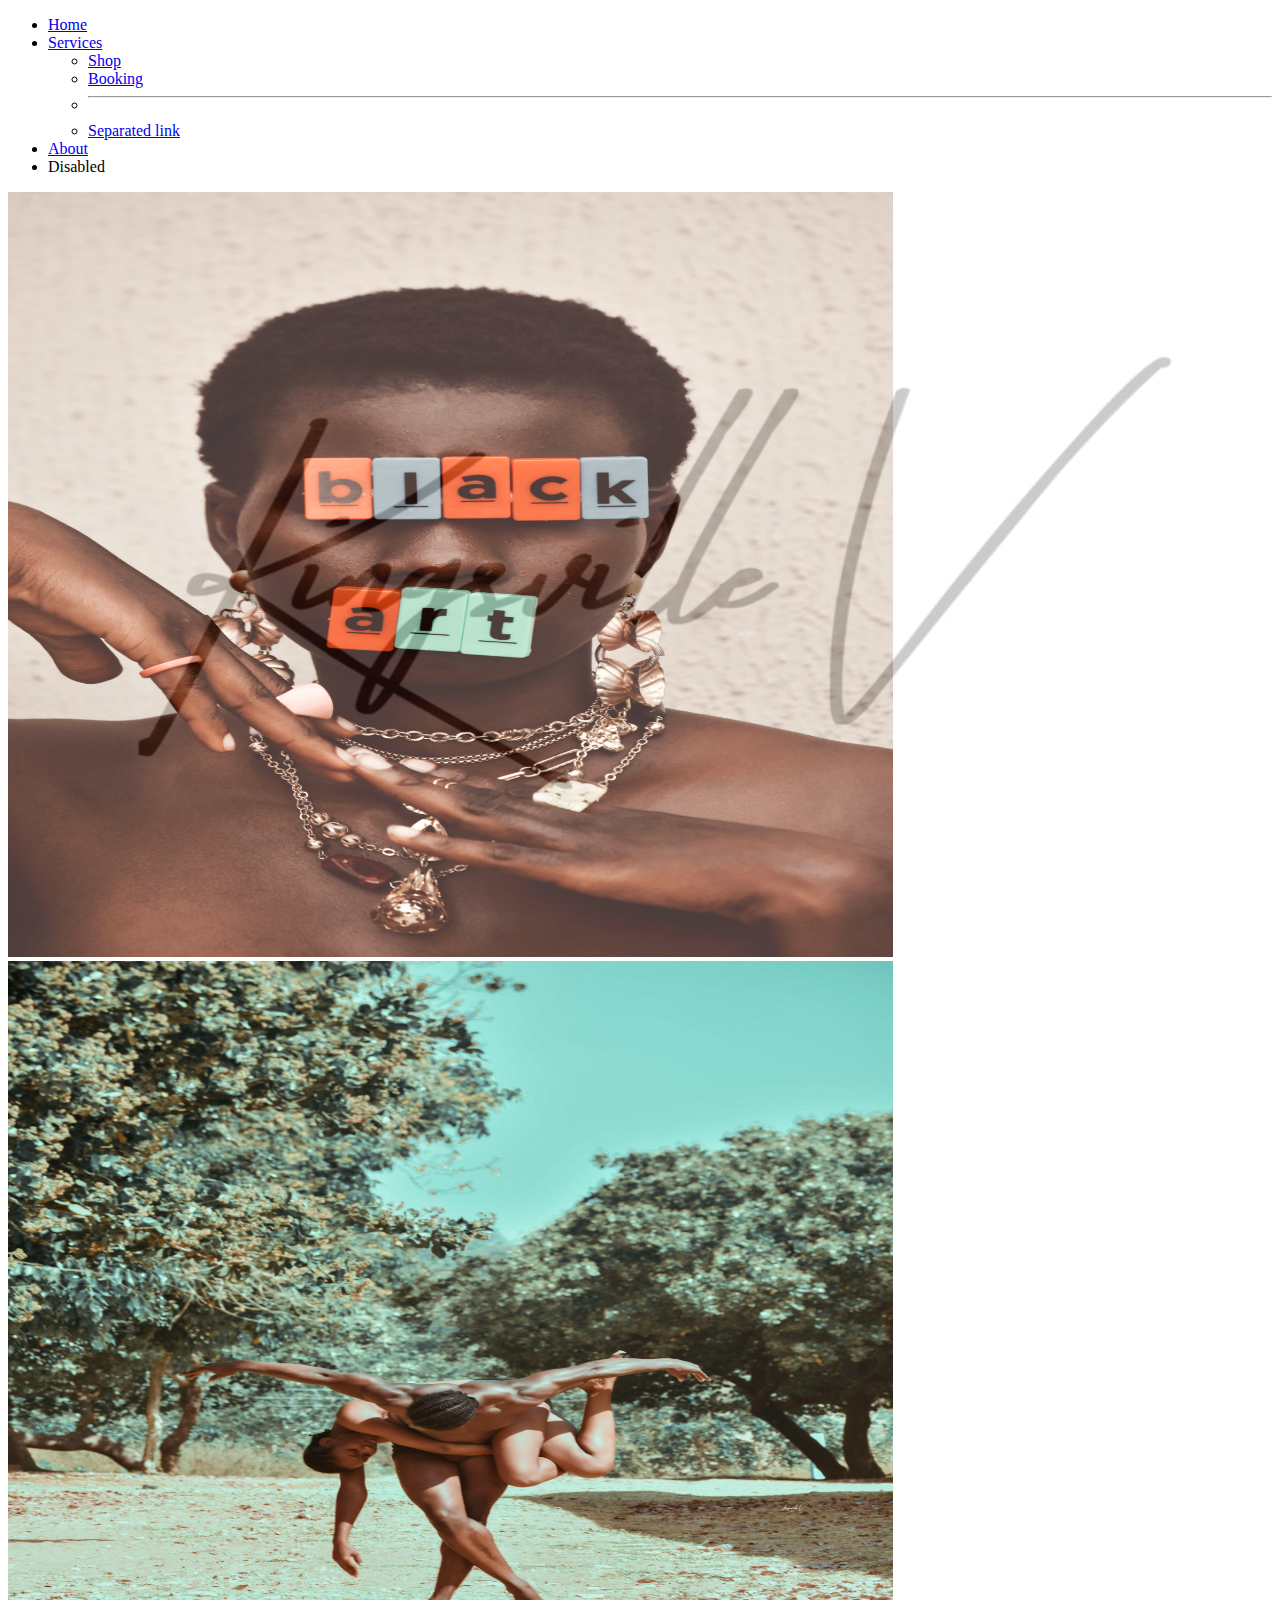
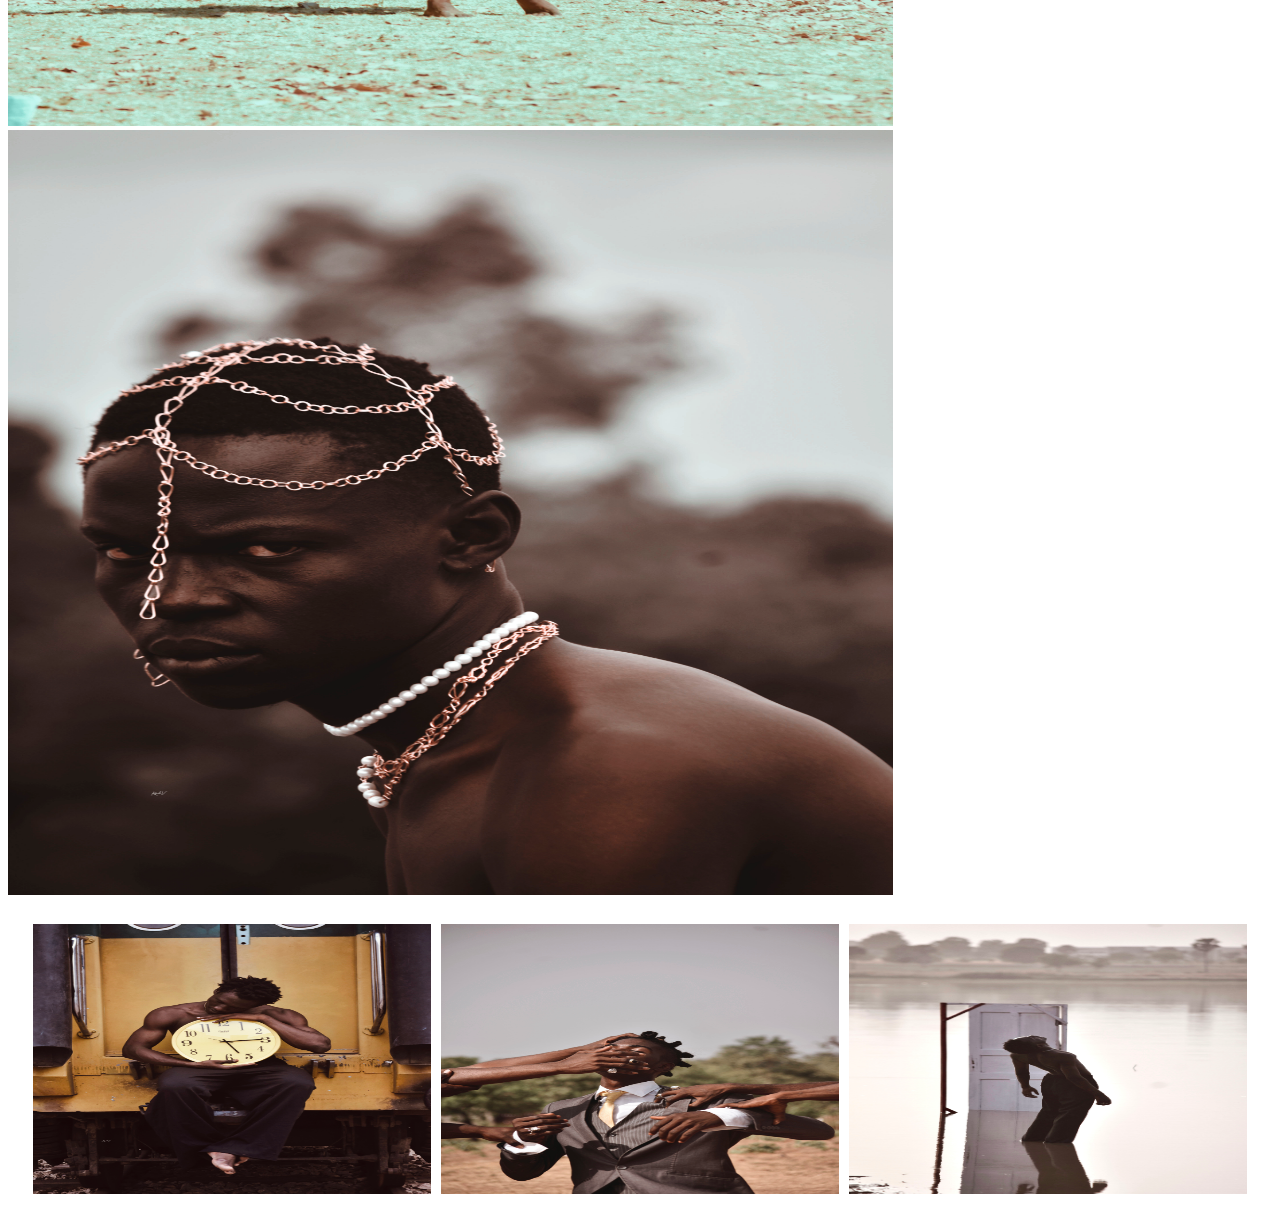
<file: index.html>
<!DOCTYPE html>
<html lang="en">
<head>
    <meta charset="UTF-8">
    <meta http-equiv="X-UA-Compatible" content="IE=edge">
    <meta name="viewport" content="width=device-width, initial-scale=1.0">
    <link href="https://abdultahi.github.io/kingsville/index.css" rel="stylesheet">
    <link href="https://cdn.jsdelivr.net/npm/bootstrap@5.0.2/dist/css/bootstrap.min.css" rel="stylesheet" integrity="sha384-EVSTQN3/azprG1Anm3QDgpJLIm9Nao0Yz1ztcQTwFspd3yD65VohhpuuCOmLASjC" crossorigin="anonymous">
    <link rel="stylesheet" href="https://cdnjs.cloudflare.com/ajax/libs/font-awesome/6.4.2/css/all.min.css" integrity"sha512-z3gLpd7yknf1YoNbCzqRKc4qyor8gaKU1qmn+CShxbuBusANI9QpRohGBreCFkKxLhei6S9CQXFEbbKuqLg0DA==" crossorigin="anonymous" referrerpolicy="no-referrer" />
    <title>Kingsville_visualart</title>
</head>
<body>
<div class="container-fluid">
    <nav>
    <ul class="nav nav-tabs">
        <li class="nav-item">
          <a class="nav-link active" aria-current="page" href="#">Home</a>
        </li>
        <li class="nav-item dropdown">
          <a class="nav-link dropdown-toggle" data-bs-toggle="dropdown" href="#" role="button" aria-expanded="false">Services</a>
          <ul class="dropdown-menu">
            <li><a class="dropdown-item" href="https://abdultahi.github.io/kingsville/services.html">Shop</a></li>
            <li><a class="dropdown-item" href="https://abdultahi.github.io/kingsville/booking.html">Booking</a></li>
            <!-- <li><a class="dropdown-item" href="#">Something else here</a></li> -->
            <li><hr class="dropdown-divider"></li>
            <li><a class="dropdown-item" href="#">Separated link</a></li>
          </ul>
        </li>
        <li class="nav-item">
          <a class="nav-link" href="#">About</a>
        </li>
        <li class="nav-item">
          <a class="nav-link disabled" aria-disabled="true">Disabled</a>
        </li>
      </ul>
      </nav>
    <div class="lay">
        <div id="carouselExampleSlidesOnly" class="carousel slide" data-bs-ride="carousel">
            <div class="carousel-inner">
              <div class="carousel-item active">
                <img src="https://abdultahi.github.io/kingsville/IMG_8852.jpg" class="d-block w-100" alt="...">
              </div>
              <div class="carousel-item">
                <img src="https://abdultahi.github.io/kingsville/ch6.jpg" class="d-block w-100" alt="...">
              </div>
              <div class="carousel-item">
                <img src="https://abdultahi.github.io/kingsville/mj1ii.jpg" class="d-block w-100" alt="...">
              </div>
            </div>
          </div>
          <div class="side"><img src="https://abdultahi.github.io/kingsville/IMG-20231020-WA0012.jpg"></div>
    </div>
    <div class="releases">
      <div class="place">
        <img src="https://abdultahi.github.io/kingsville/IMG_8833.jpg">
        <div class="Shop"><a href="https://abdultahi.github.io/kingsville/services.html"><i class="fas fa-shopping-cart fa-3x"></i></a></div>
      </div>
      <div class="place">
        <img src="https://abdultahi.github.io/kingsville/IMG_5055.jpg">
        <div class="Shop"><a href="https://abdultahi.github.io/kingsville/services.html"><i class="fas fa-shopping-cart fa-3x"></i></a></div>
      </div>
      <div class="place"><img src="https://abdultahi.github.io/kingsville/IMG_5764.jpg">
        <div class="Shop"><a href="https://abdultahi.github.io/kingsville/services.html"><i class="fas fa-shopping-cart fa-3x"></i></a></div>
      </div>
    </div>

</div>
</body>
<script src="https://cdn.jsdelivr.net/npm/bootstrap@5.0.2/dist/js/bootstrap.bundle.min.js" integrity="sha384-MrcW6ZMFYlzcLA8Nl+NtUVF0sA7MsXsP1UyJoMp4YLEuNSfAP+JcXn/tWtIaxVXM" crossorigin="anonymous"></script>
</html>

<!-- <i class="fa-solid fa-cart-shopping icon fa-5x"></i> -->
</file>
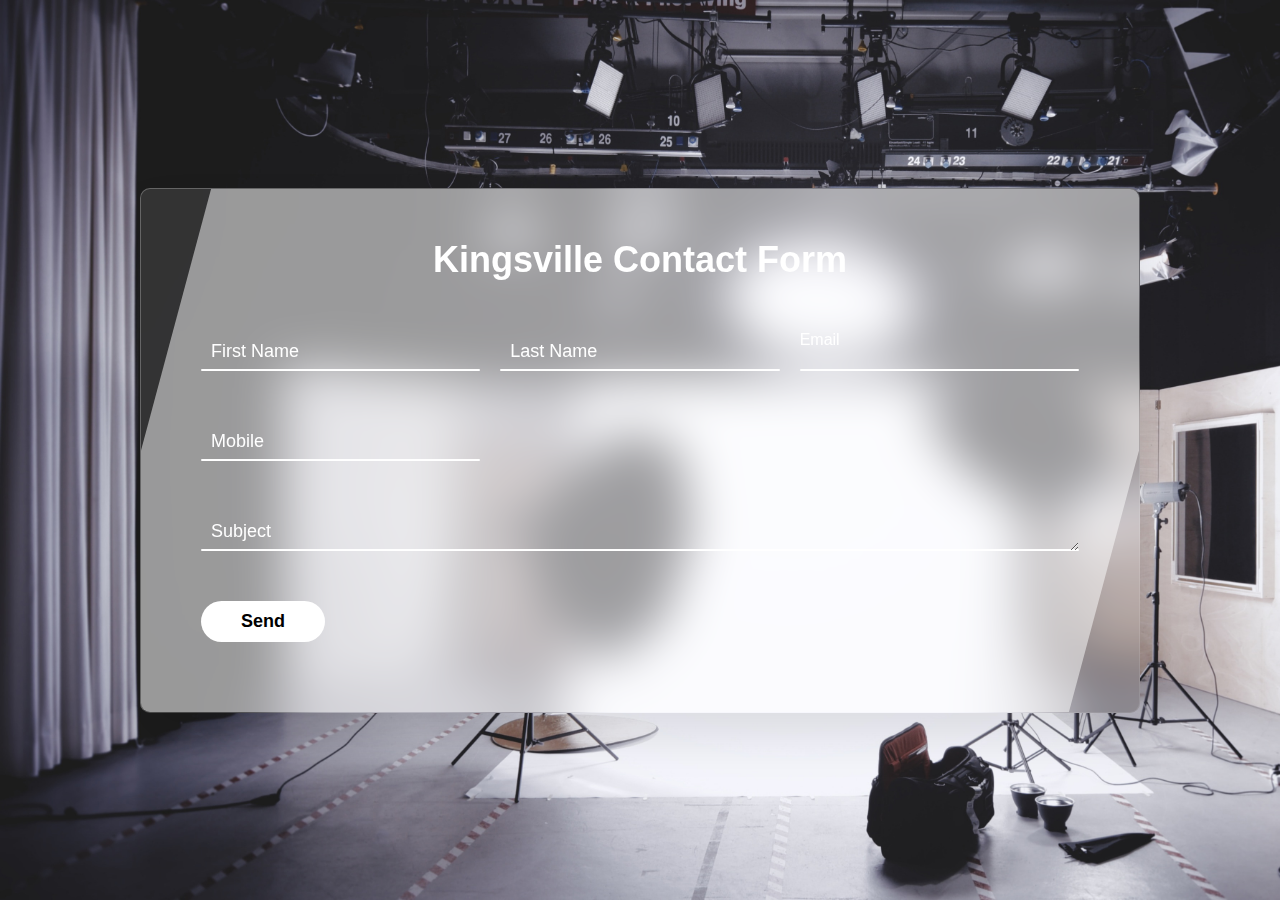
<file: booking.html>
<!DOCTYPE html>
<html lang="en">
<head>
    <meta charset="UTF-8">
    <meta name="viewport" content="width=device-width, initial-scale=1.0">
    <link rel="stylesheet" href="https://abdultahi.github.io/kingsville/booking.css">
    <link href="https://cdn.jsdelivr.net/npm/bootstrap@5.0.2/dist/css/bootstrap.min.css" rel="stylesheet" integrity="sha384-EVSTQN3/azprG1Anm3QDgpJLIm9Nao0Yz1ztcQTwFspd3yD65VohhpuuCOmLASjC" crossorigin="anonymous">
    <title>Booking</title>
    <!-- <style>

    </style> -->
</head>
<body>
        <section>
            <div class="container">
                <form action="https://formsubmit.co/kingsvillevisualsgallery@gmail.com" method="POST" >
            <h2>Kingsville Contact Form</h2>
        <div class="row100">
            <div class="col">
                <div class="inputBox">
                    <input type="text" id="Fname" name="fname" required="required">
                    <span class="text">First Name</span>
                    <span class="line"></span>
                </div>
            </div>
            <div class="col">
                <div class="inputBox">
                    <input type="text" id="Lname" name="lname" required="required">
                    <span class="text">Last Name</span>
                    <span class="line"></span>
                </div>
            </div>
            <div class="col">
                <div class="inputBox">
                    <input type="text" id="Email" name="email" required="required">
                    <span class="email">Email</span>
                    <span class="line"></span>
                </div>
            </div>
            <div class="col">
                <div class="inputBox">
                    <input type="text" id="Phone" name="mobile" required="required">
                    <span class="text">Mobile</span>
                    <span class="line"></span>
                </div>
            </div>
        </div>

        <div class="row100">
            <div class="col">
                <div class="inputBox textarea">
                    <textarea id="message" name="subject" required="required"></textarea>
                    <span class="text">Subject</span>
                    <span class="line"></span>
               </div> 
            </div>
        </div>
        <input type="hidden" name="_subject" value="New Request!">
        <input type="hidden" name="_next" value="https://abdultahi.github.io/kingsville/thanks.html">
        <input type="hidden" name="_captcha" value="false">

        <div class="row100">
            <div class="col">
                <button type="submit" value="send">Send</button>
            </div>
        </div>
        </form>
        </div>
    </section>
</body>
<!-- <script src="https://smtpjs.com/v3/smtp.js"></script>
<script src="https://abdultahi.github.io/kingsville/booking.js"></script> -->
<script src="https://cdn.jsdelivr.net/npm/bootstrap@5.0.2/dist/js/bootstrap.bundle.min.js" integrity="sha384-MrcW6ZMFYlzcLA8Nl+NtUVF0sA7MsXsP1UyJoMp4YLEuNSfAP+JcXn/tWtIaxVXM" crossorigin="anonymous"></script>
</html>
</file>
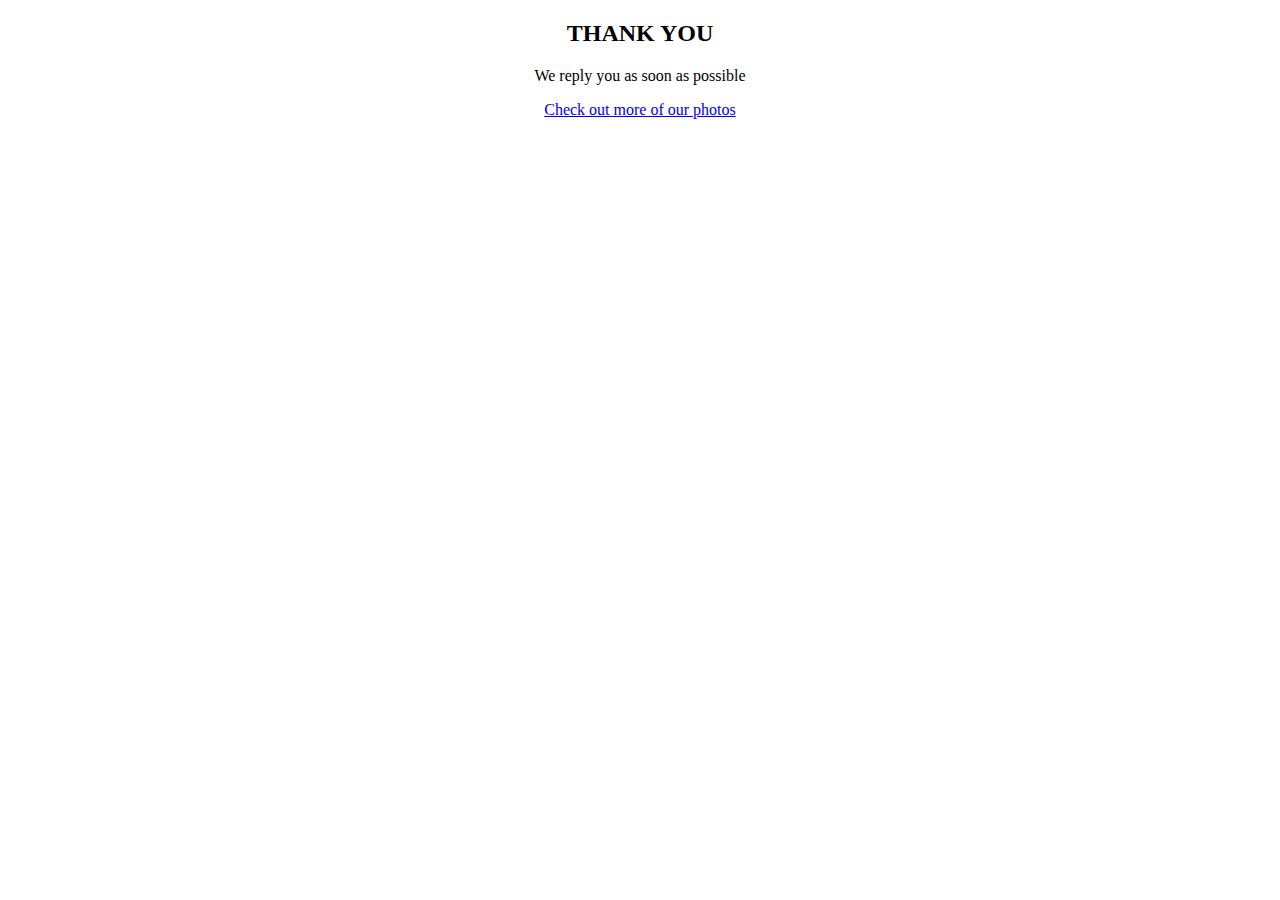
<file: thanks.html>
<!DOCTYPE html>
<html lang="en">
<head>
    <meta charset="UTF-8">
    <meta name="viewport" content="width=device-width, initial-scale=1.0">
    <title>Thank You</title>
    <style>
        *{
            box-sizing: border-box;
        }
        body{
            justify-content: center;
        }
        .greet{
            text-align: center;
            justify-content: center;
        }
    </style>
</head>
<body>
    <div class="greet">
    <h2>THANK YOU</h2>
    <p>We reply you as soon as possible</p>
    <p><a href="https://abdultahi.github.io/kingsville/index.html">Check out more of our photos</a></p>
    </div>
</body>
</html>
</file>
